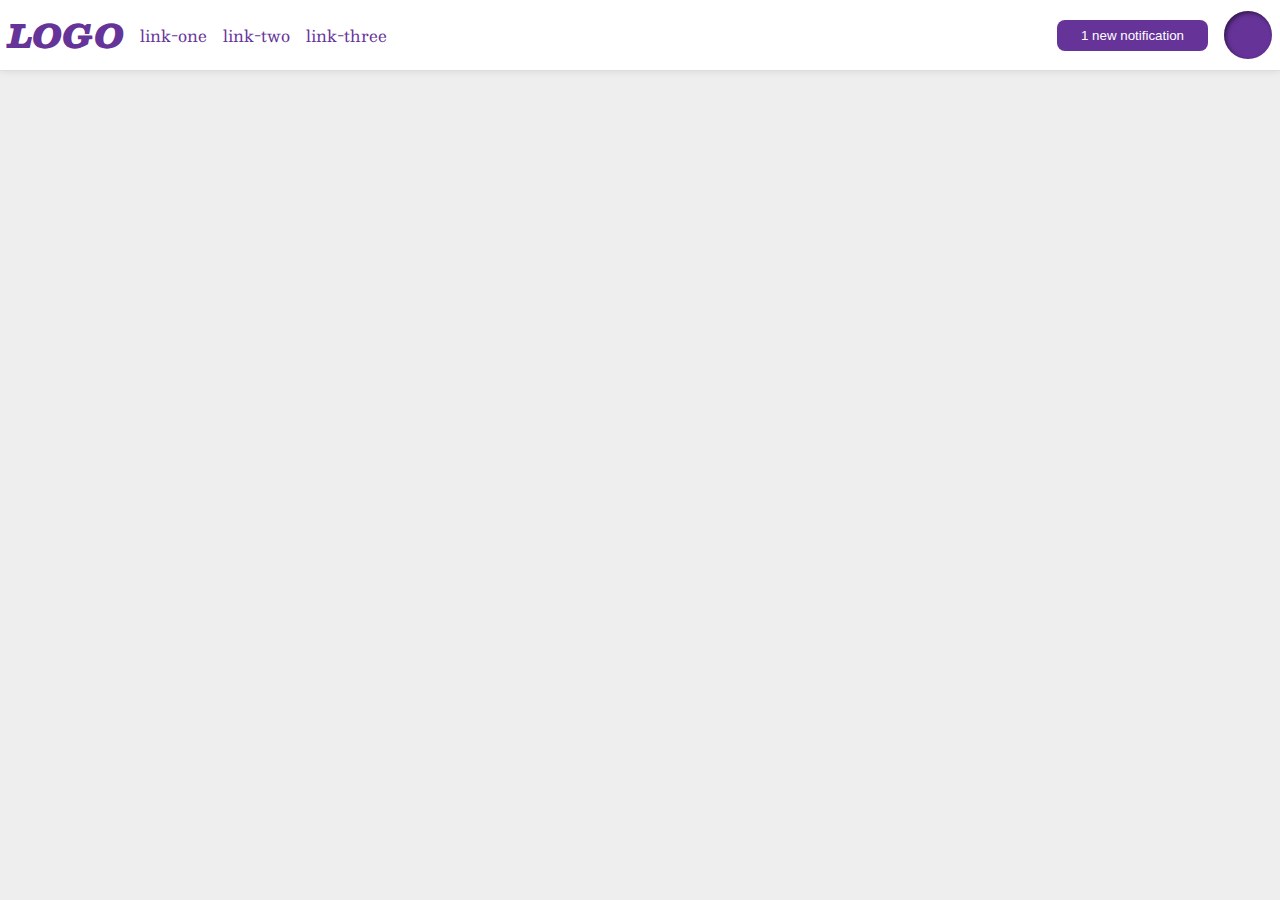
<file: flex/03-flex-header-2/index.html>
<!DOCTYPE html>
<html lang="en">
  <head>
    <meta charset="UTF-8">
    <meta http-equiv="X-UA-Compatible" content="IE=edge">
    <meta name="viewport" content="width=device-width, initial-scale=1.0">
    <title>Flex Header 2</title>
    <link rel="stylesheet" href="style.css">
  </head>
  <body>
    <div class="header">
      <div class="left">
        <div class="logo">
          LOGO
        </div>
        <ul class="links">
          <li><a href="google.com">link-one</a></li>
          <li><a href="google.com">link-two</a></li>
          <li><a href="google.com">link-three</a></li>
        </ul>
      </div>
     <div class="right">
        <button class="notifications">
          1 new notification
        </button>
        <div class="profile-image"></div>
     </div>
    </div>
  </body>
</html>
</file>
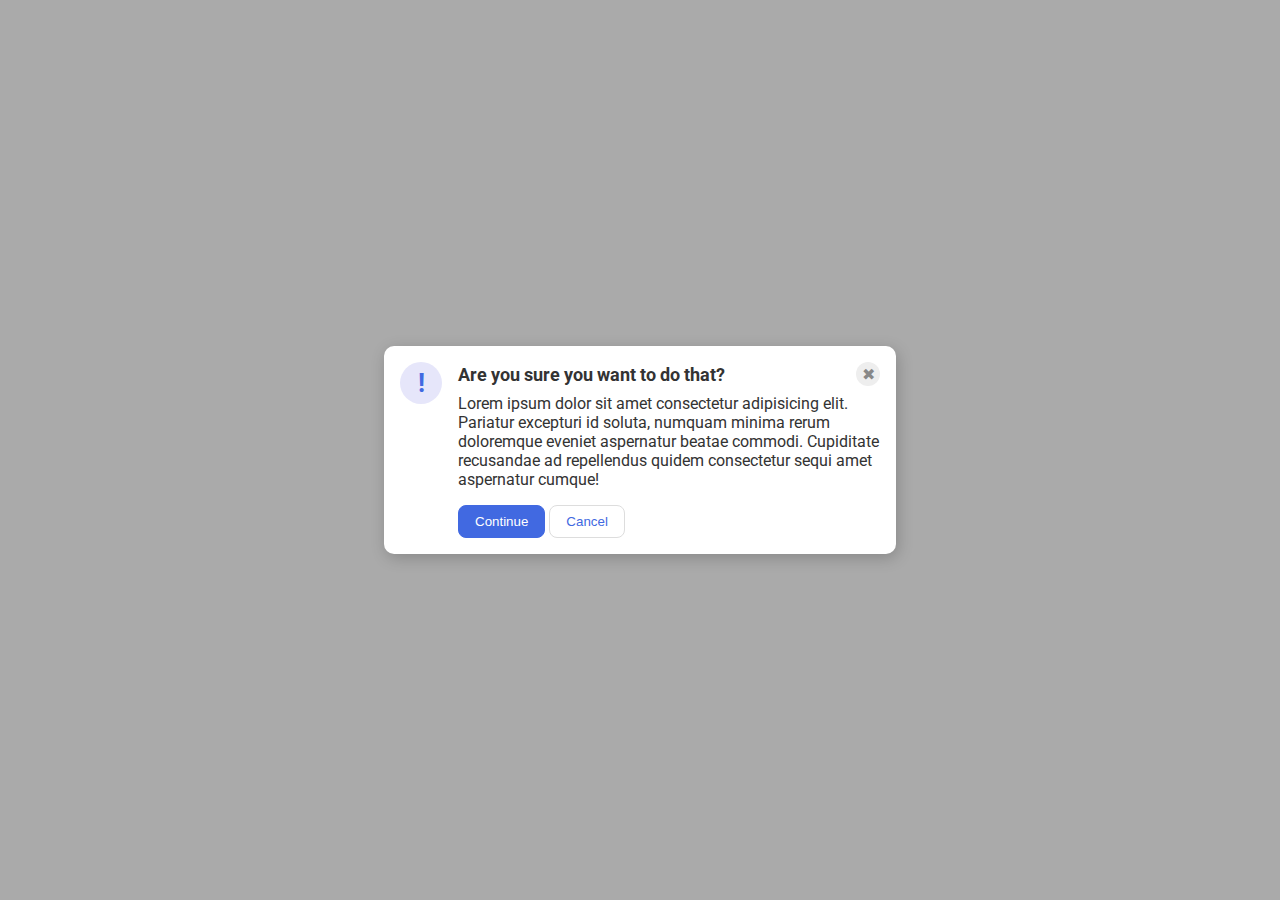
<file: flex/05-flex-modal/index.html>
<!DOCTYPE html>
<html lang="en">
  <head>
    <meta charset="UTF-8">
    <meta http-equiv="X-UA-Compatible" content="IE=edge">
    <meta name="viewport" content="width=device-width, initial-scale=1.0">
    <link rel="stylesheet" href="style.css">
    <title>Modal</title>
  </head>
  <body>
    <div class="modal">
      <div class="icon">!</div>
      <div class="container">
        <div class="header">Are you sure you want to do that?
          <div class="close-button">✖</div>
        </div>
        <div class="text">Lorem ipsum dolor sit amet consectetur adipisicing elit. Pariatur excepturi id soluta, numquam minima rerum doloremque eveniet aspernatur beatae commodi. Cupiditate recusandae ad repellendus quidem consectetur sequi amet aspernatur cumque!</div>
        <button class="continue">Continue</button>
        <button class="cancel">Cancel</button>
      </div>
    </div>
  </body>
</html>
</file>
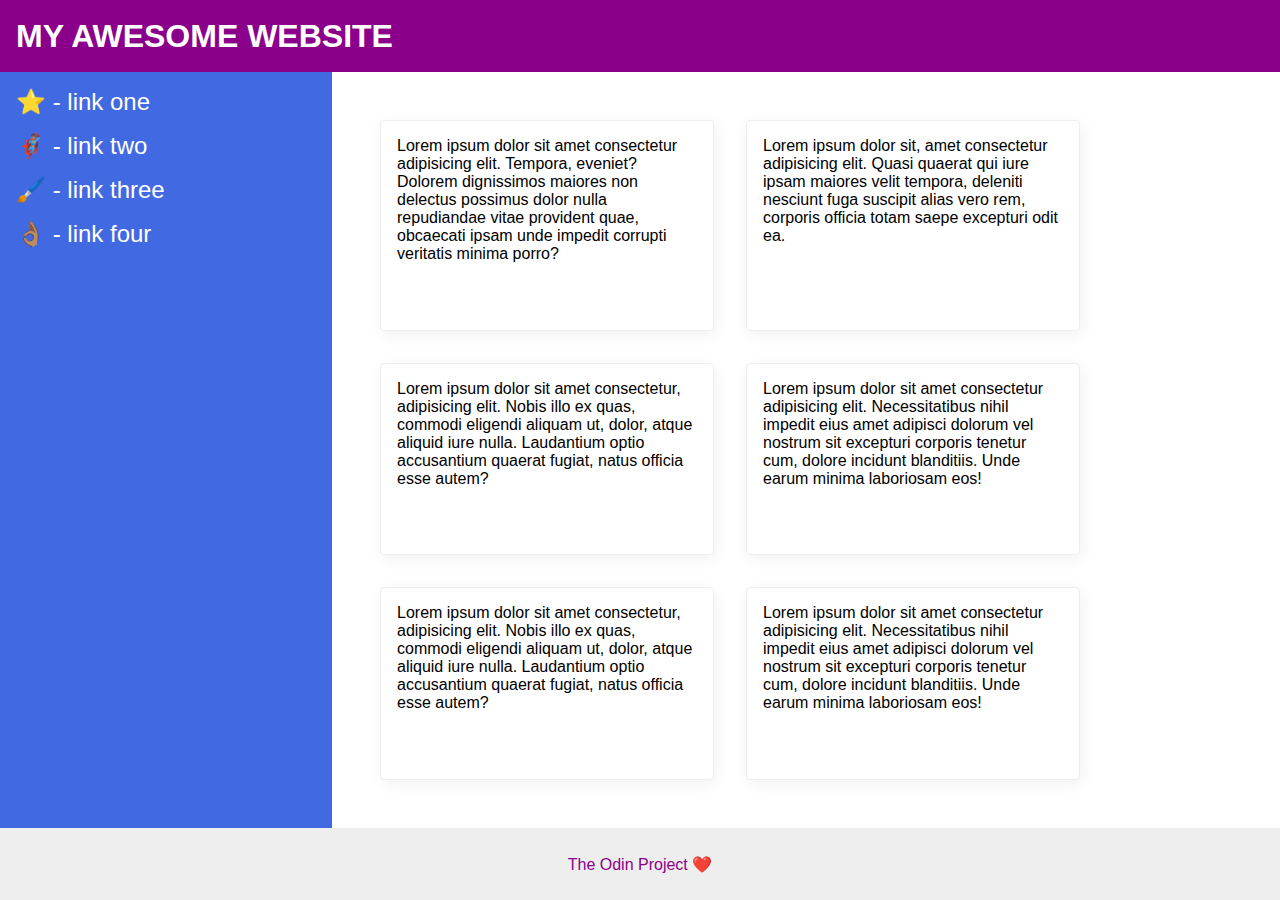
<file: flex/07-flex-layout-2/index.html>
<!DOCTYPE html>
<html lang="en">
  <head>
    <meta charset="UTF-8">
    <meta http-equiv="X-UA-Compatible" content="IE=edge">
    <meta name="viewport" content="width=device-width, initial-scale=1.0">
    <title>The Holy Grail</title>
    <link rel="stylesheet" href="style.css">
  </head>
  <body>
    <div class="header">
      MY AWESOME WEBSITE
    </div>
    <div class="body">
      <div class="sidebar">
        <ul>
          <li><a href="#">⭐ - link one</a></li>
          <li><a href="#">🦸🏽‍♂️ - link two</a></li>
          <li><a href="#">🖌️ - link three</a></li>
          <li><a href="#">👌🏽 - link four</a></li>
        </ul>
      </div>
      <div class="container">
        <div class="card">Lorem ipsum dolor sit amet consectetur adipisicing elit. Tempora, eveniet? Dolorem dignissimos maiores non delectus possimus dolor nulla repudiandae vitae provident quae, obcaecati ipsam unde impedit corrupti veritatis minima porro?</div>
        <div class="card">Lorem ipsum dolor sit, amet consectetur adipisicing elit. Quasi quaerat qui iure ipsam maiores velit tempora, deleniti nesciunt fuga suscipit alias vero rem, corporis officia totam saepe excepturi odit ea.</div>
        <div class="card">Lorem ipsum dolor sit amet consectetur, adipisicing elit. Nobis illo ex quas, commodi eligendi aliquam ut, dolor, atque aliquid iure nulla. Laudantium optio accusantium quaerat fugiat, natus officia esse autem?</div>
        <div class="card">Lorem ipsum dolor sit amet consectetur adipisicing elit. Necessitatibus nihil impedit eius amet adipisci dolorum vel nostrum sit excepturi corporis tenetur cum, dolore incidunt blanditiis. Unde earum minima laboriosam eos!</div>
        <div class="card">Lorem ipsum dolor sit amet consectetur, adipisicing elit. Nobis illo ex quas, commodi eligendi aliquam ut, dolor, atque aliquid iure nulla. Laudantium optio accusantium quaerat fugiat, natus officia esse autem?</div>
        <div class="card">Lorem ipsum dolor sit amet consectetur adipisicing elit. Necessitatibus nihil impedit eius amet adipisci dolorum vel nostrum sit excepturi corporis tenetur cum, dolore incidunt blanditiis. Unde earum minima laboriosam eos!</div>
      </div>
    </div>
    <div class="footer">
      The Odin Project ❤️
    </div>
  </body>
</html>
</file>
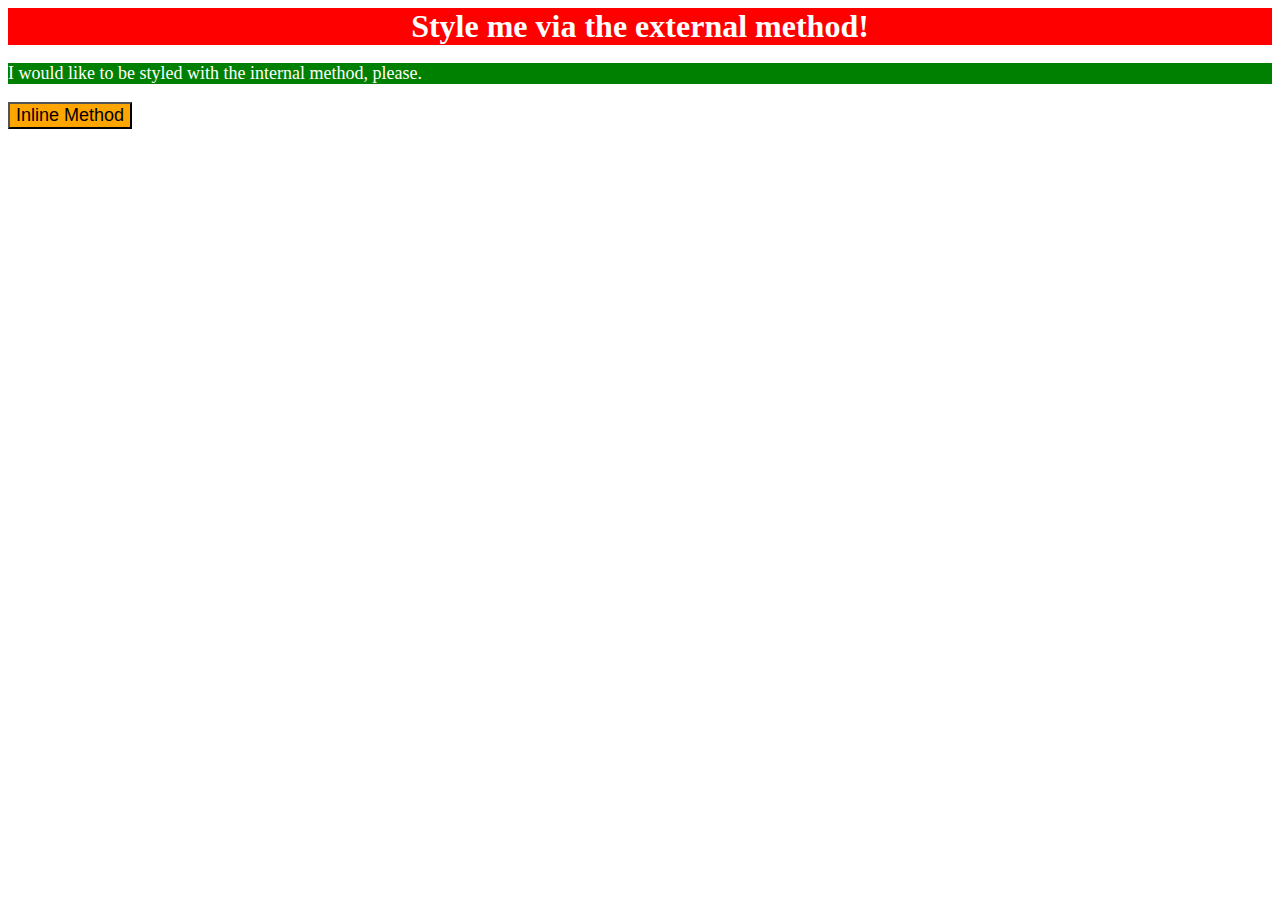
<file: foundations/01-css-methods/index.html>
<!DOCTYPE html>
<html lang="en">
  <head>
    <meta charset="UTF-8">
    <meta http-equiv="X-UA-Compatible" content="IE=edge">
    <meta name="viewport" content="width=device-width, initial-scale=1.0">
    <title>Methods for Adding CSS</title>
    <link rel="stylesheet" href="styles.css">
    <style>
      p {
        background-color: green;
        color: white;
        font-size: 18px;
      }
    </style>
  </head>
  <body>
    <div>Style me via the external method!</div>
    <p>I would like to be styled with the internal method, please.</p>
    <button style="background-color: orange; font-size: 18px;">Inline Method</button>
  </body>
</html>
</file>
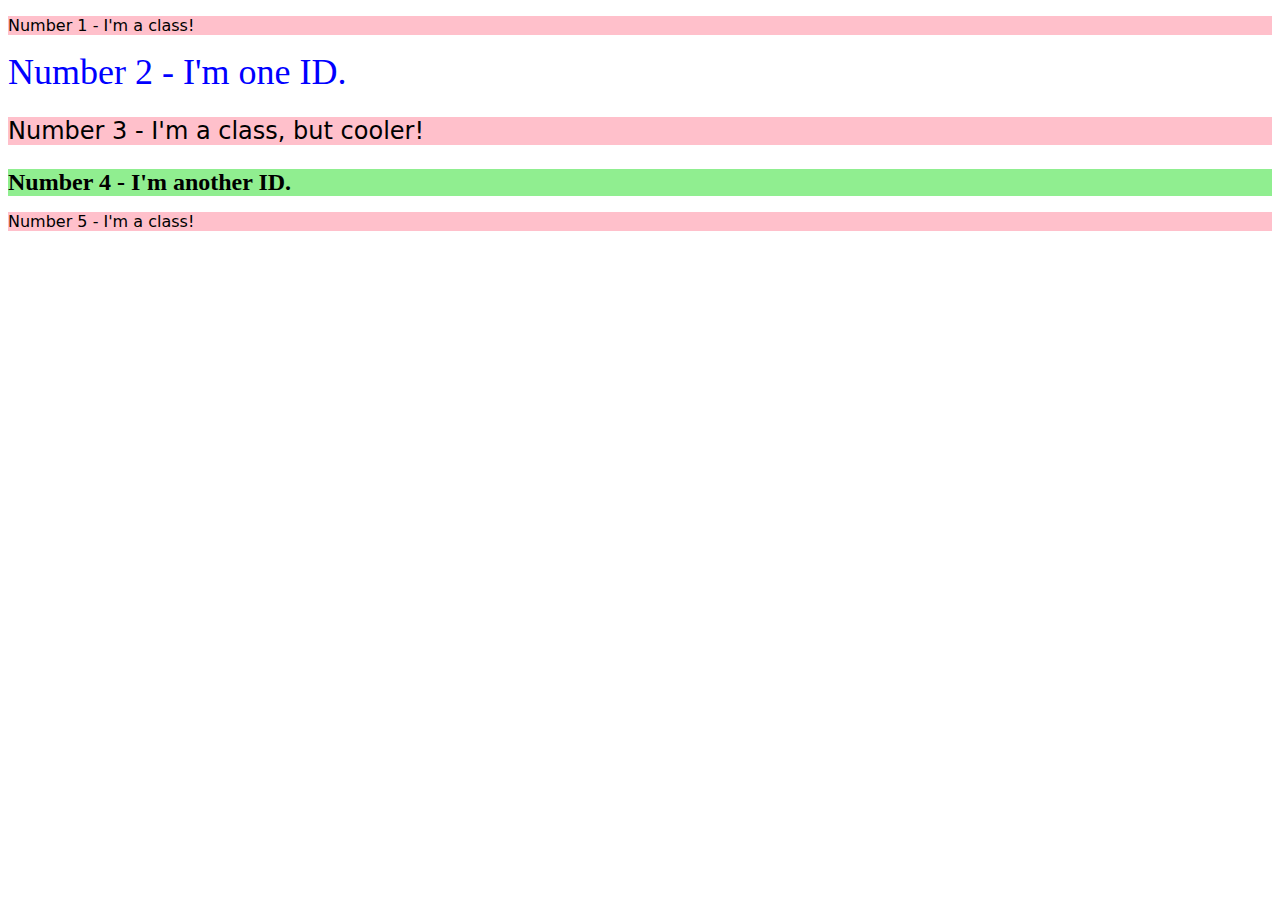
<file: foundations/02-class-id-selectors/index.html>
<!DOCTYPE html>
<html lang="en">
  <head>
    <meta charset="UTF-8">
    <meta http-equiv="X-UA-Compatible" content="IE=edge">
    <meta name="viewport" content="width=device-width, initial-scale=1.0">
    <title>Class and ID Selectors</title>
    <link rel="stylesheet" href="style.css">
  </head>
  <body>
    <p class="odd-numbered">Number 1 - I'm a class!</p>
    <div id="second">Number 2 - I'm one ID.</div>
    <p class="odd-numbered larger-font">Number 3 - I'm a class, but cooler!</p>
    <div id="fourth">Number 4 - I'm another ID.</div>
    <p class="odd-numbered">Number 5 - I'm a class!</p>
  </body>
</html>
</file>
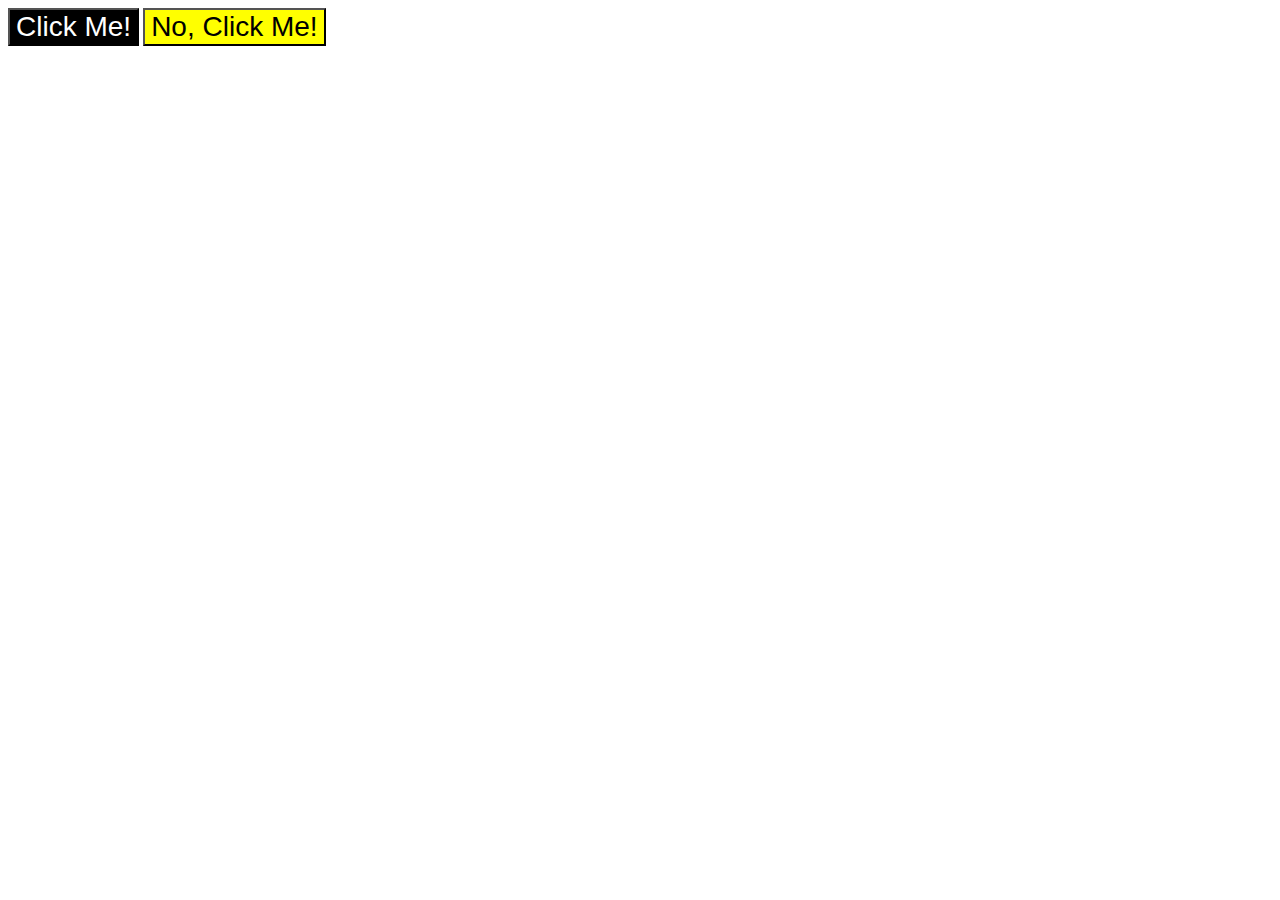
<file: foundations/03-grouping-selectors/index.html>
<!DOCTYPE html>
<html lang="en">
  <head>
    <meta charset="UTF-8">
    <meta http-equiv="X-UA-Compatible" content="IE=edge">
    <meta name="viewport" content="width=device-width, initial-scale=1.0">
    <title>Grouping Selectors</title>
    <link rel="stylesheet" href="style.css">
  </head>
  <body>
    <button class="black-button">Click Me!</button>
    <button class="yellow-button">No, Click Me!</button>
  </body>
</html>
</file>
<file: flex/03-flex-header-2/style.css>
/* this is some magical font-importing.  
you'll learn about it later. */
@import url('https://fonts.googleapis.com/css2?family=Besley:ital,wght@0,400;1,900&display=swap');

body {
  margin: 0;
  background: #eee;
  font-family: Besley, serif;
}

.header {
  background: white;
  border-bottom: 1px solid #ddd;
  box-shadow: 0 0 8px rgba(0,0,0,.1);
  display: flex;
  justify-content: space-between;
  padding: 8px;
}

.profile-image {
  background: rebeccapurple;
  box-shadow: inset 2px 2px 4px rgba(0,0,0,.5);
  border-radius: 50%;
  width: 48px;
  height:  48px;
}

.logo {
  color: rebeccapurple;
  font-size: 32px;
  font-weight: 900;
  font-style: italic;
}

button {
  border: none;
  border-radius: 8px;
  background: rebeccapurple;
  color: white;
  padding: 8px 24px;
  
}

a {
  /* this removes the line under our links */
  text-decoration: none;
  color: rebeccapurple;
}

ul {
  list-style-type: none;
  display: flex;
  margin: 0px;
  padding: 0px;
  gap: 16px;
}

.left, .right {
  display: flex;
  align-items: center;
  gap: 16px;
}
</file>
<file: flex/05-flex-modal/style.css>
@import url('https://fonts.googleapis.com/css2?family=Roboto:wght@400;700&display=swap');

html, body {
  height: 100%;
}

body {
  font-family: Roboto, sans-serif;
  margin: 0;
  background: #aaa;
  color: #333;
  /* I'll give you this one for free lol */
  display: flex;
  align-items: center;
  justify-content: center;
}

.modal {
  background: white;
  width: 480px;
  border-radius: 10px;
  box-shadow: 2px 4px 16px rgba(0,0,0,.2);
}

.icon {
  color: royalblue;
  font-size: 26px;
  font-weight: 700;
  background: lavender;
  width: 42px;
  height: 42px;
  border-radius: 50%;
  display: flex;
  align-items: center;
  justify-content: center;
}

.close-button {
  background: #eee;
  border-radius: 50%;
  color: #888;
  font-weight: 400;
  font-size: 16px;
  height: 24px;
  width: 24px;
  display: flex;
  align-items: center;
  justify-content: center;
}

button {
  padding: 8px 16px;
  border-radius: 8px;
}

button.continue {
  background: royalblue;
  border: 1px solid royalblue;
  color: white;
}

button.cancel {
  background: white;
  border: 1px solid #ddd;
  color: royalblue;
}

.modal {
  display: flex;
  gap: 16px;
  padding: 16px;
}

.icon {
  /* this keeps the icon from getting smashed by the text */
  flex-shrink: 0;
}

.header {
  display: flex;
  align-items: center;
  justify-content: space-between;
  font-size: 18px;
  font-weight: 700;
  margin-bottom: 8px;
}

.text {
  margin-bottom: 16px;
}
</file>
<file: flex/07-flex-layout-2/style.css>
body {
  font-family: -apple-system, BlinkMacSystemFont, 'Segoe UI', Roboto, Oxygen, Ubuntu, Cantarell, 'Open Sans', 'Helvetica Neue', sans-serif;
  margin: 0;
  min-height: 100vh;
}

.header {
  height: 72px;
  background: darkmagenta;
  color: white;
}

.footer {
  height: 72px;
  background: #eee;
  color: darkmagenta;
}

.sidebar {
  width: 300px;
  background: royalblue;
}

.card {
  border: 1px solid #eee;
  box-shadow: 2px 4px 16px rgba(0,0,0,.06);
  border-radius: 4px;
}

/* SOLUTION */

body {
  display: flex;
  flex-direction: column;
}

.header {
  display: flex;
  align-items: center;
  padding: 0 16px;
  font-size: 32px;
  font-weight: 900;
}

.body {
  flex: 1;
  display: flex;
}

.sidebar {
  flex-shrink: 0;
  padding: 16px;
}

ul {
  list-style-type: none;
  margin: 0;
  padding: 0;
}

li {
  margin-bottom: 16px;
}

a {
  color: white;
  text-decoration: none;
  font-size: 24px;
}

.container {
  padding: 32px;
  display: flex;
  flex-wrap: wrap;
}

.card {
  padding: 16px;
  margin: 16px;
  width: 300px;
}

.footer {
  display: flex;
  align-items: center;
  justify-content: center;
}
</file>
<file: foundations/01-css-methods/styles.css>
div {
  background-color: red;
  color: white;
  font-size: 32px;
  text-align: center;
  font-weight: bold;
}
</file>
<file: foundations/02-class-id-selectors/style.css>
.odd-numbered {
  background-color: pink;
  font-family: 'Verdana', 'DejaVu Sans', 'sans-serif';
}

#second {
  color: blue;
  font-size: 36px;
}

.larger-font {
  font-size: 24px;
}

#fourth {
  background-color: lightgreen;
  font-size: 24px;
  font-weight: bold;
}
</file>
<file: foundations/03-grouping-selectors/style.css>
.black-button {
  background-color: black;
  color: white;
}
.yellow-button {
  background-color: yellow;
  color: black;
}

.black-button,
.yellow-button {
  font-size: 28px;
}
</file>
